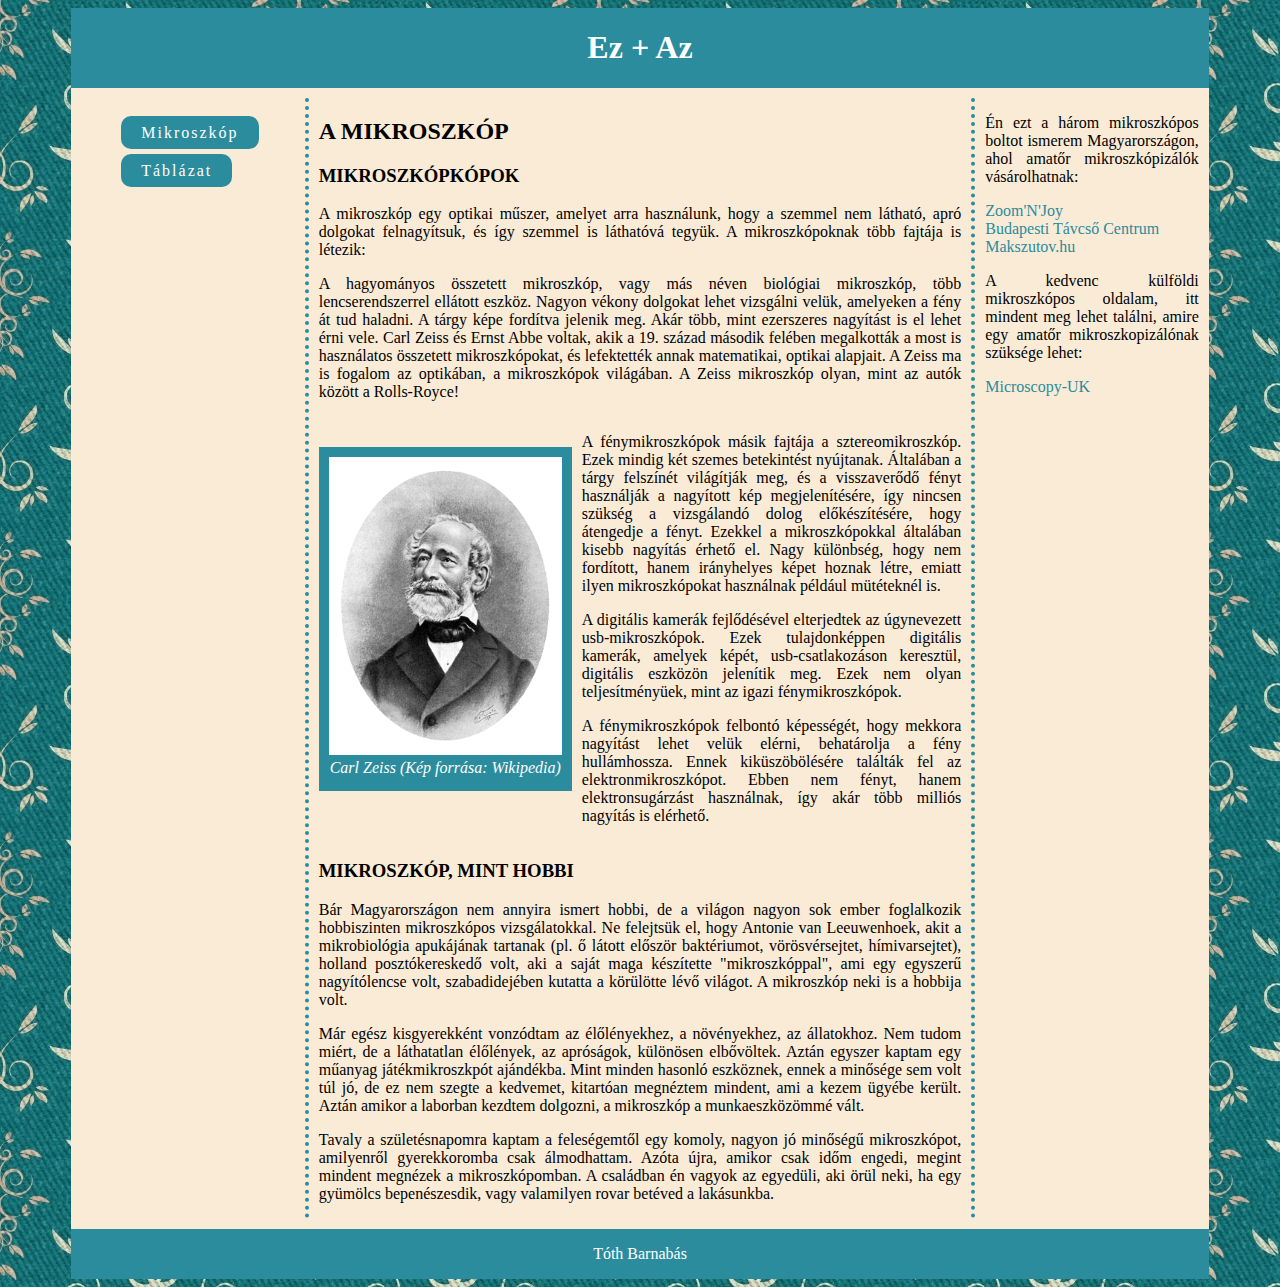
<file: index.html>
<!DOCTYPE html>
<html lang="hu">
<head>
    <meta charset="UTF-8">
    <meta name="viewport" content="width=device-width, initial-scale=1.0">
    <link rel="stylesheet" href="style.css">
    <title>Tóth Barnabás</title>
</head>
<body>
    <main>
        <header>
            <h1>Ez + Az</h1>
        </header>
        <nav>
            <ul>
                <li><a href="index.html">Mikroszkóp</a></li>
                <li><a href="tablazat.html">Táblázat</a></li>
            </ul>
        </nav>
        <article>
            <h2>A MIKROSZKÓP</h2>
            <h3>MIKROSZKÓPKÓPOK</h3>
            <div class="bekezdes">
                <p>A mikroszkóp egy optikai műszer, amelyet arra használunk, hogy a szemmel nem látható, apró dolgokat felnagyítsuk, és így szemmel is láthatóvá tegyük. A mikroszkópoknak több fajtája is létezik:</p>
            </div>
            <div class="bekezdes">
                <p>A hagyományos összetett mikroszkóp, vagy más néven biológiai mikroszkóp, több lencserendszerrel ellátott eszköz. Nagyon vékony dolgokat lehet vizsgálni velük, amelyeken a fény át tud haladni. A tárgy képe fordítva jelenik meg. Akár több, mint ezerszeres nagyítást is el lehet érni vele. Carl Zeiss és Ernst Abbe voltak, akik a 19. század második felében megalkották a most is használatos összetett mikroszkópokat, és lefektették annak matematikai, optikai alapjait. A Zeiss ma is fogalom az optikában, a mikroszkópok világában. A Zeiss mikroszkóp olyan, mint az autók között a Rolls-Royce!</p>
            </div>
        <div class="kepegyben">
            <div class="kep">
                <img src="kepek/Zeiss.png" alt="Carl Zeiss">
                <p>Carl Zeiss (Kép forrása: Wikipedia)</p>
            </div>
            <div>
                <p>A fénymikroszkópok másik fajtája a sztereomikroszkóp. Ezek mindig két szemes betekintést nyújtanak. Általában a tárgy felszínét világítják meg, és a visszaverődő fényt használják a nagyított kép megjelenítésére, így nincsen szükség a vizsgálandó dolog előkészítésére, hogy átengedje a fényt. Ezekkel a mikroszkópokkal általában kisebb nagyítás érhető el. Nagy különbség, hogy nem fordított, hanem irányhelyes képet hoznak létre, emiatt ilyen mikroszkópokat használnak például mütéteknél is.</p>
                <p>A digitális kamerák fejlődésével elterjedtek az úgynevezett usb-mikroszkópok. Ezek tulajdonképpen digitális kamerák, amelyek képét, usb-csatlakozáson keresztül, digitális eszközön jelenítik meg. Ezek nem olyan teljesítményüek, mint az igazi fénymikroszkópok.</p>
                <p>A fénymikroszkópok felbontó képességét, hogy mekkora nagyítást lehet velük elérni, behatárolja a fény hullámhossza. Ennek kiküszöbölésére találták fel az elektronmikroszkópot. Ebben nem fényt, hanem elektronsugárzást használnak, így akár több milliós nagyítás is elérhető.</p>
            </div>
        </div>
            
          </div class="kep">
            <h3>MIKROSZKÓP, MINT HOBBI</h3>
            <div class="bekezdes">
                <p>Bár Magyarországon nem annyira ismert hobbi, de a világon nagyon sok ember foglalkozik hobbiszinten mikroszkópos vizsgálatokkal. Ne felejtsük el, hogy Antonie van Leeuwenhoek, akit a mikrobiológia apukájának tartanak (pl. ő látott először baktériumot, vörösvérsejtet, hímivarsejtet), holland posztókereskedő volt, aki a saját maga készítette "mikroszkóppal", ami egy egyszerű nagyítólencse volt, szabadidejében kutatta a körülötte lévő világot. A mikroszkóp neki is a hobbija volt.</p>
            </div>
            <div class="bekezdes">
                <p>Már egész kisgyerekként vonzódtam az élőlényekhez, a növényekhez, az állatokhoz. Nem tudom miért, de a láthatatlan élőlények, az apróságok, különösen elbővöltek. Aztán egyszer kaptam egy műanyag játékmikroszkpót ajándékba. Mint minden hasonló eszköznek, ennek a minősége sem volt túl jó, de ez nem szegte a kedvemet, kitartóan megnéztem mindent, ami a kezem ügyébe került. Aztán amikor a laborban kezdtem dolgozni, a mikroszkóp a munkaeszközömmé vált.</p>
            </div>
            <div class="bekezdes">
                <p>Tavaly a születésnapomra kaptam a feleségemtől egy komoly, nagyon jó minőségű mikroszkópot, amilyenről gyerekkoromba csak álmodhattam. Azóta újra, amikor csak időm engedi, megint mindent megnézek a mikroszkópomban. A családban én vagyok az egyedüli, aki örül neki, ha egy gyümölcs bepenészesdik, vagy valamilyen rovar betéved a lakásunkba.</p>
            </div>
        </article>
        <aside>
            <div class="vasarlas">
                <p>Én ezt a három mikroszkópos boltot ismerem Magyarországon, ahol amatőr mikroszkópizálók vásárolhatnak:</p>
                <p class="kek">Zoom'N'Joy <br>
                Budapesti Távcső Centrum <br>
                Makszutov.hu </p>
            </div>
            <div class="vasarlas">
                <p>A kedvenc külföldi mikroszkópos oldalam, itt mindent meg lehet találni, amire egy amatőr mikroszkopizálónak szüksége lehet:</p>
                <p class="kek">Microscopy-UK</p>
            </div>
        </aside>
        <footer>
            <p>Tóth Barnabás</p>
        </footer>
    </main>
</body>
</html>
</file>
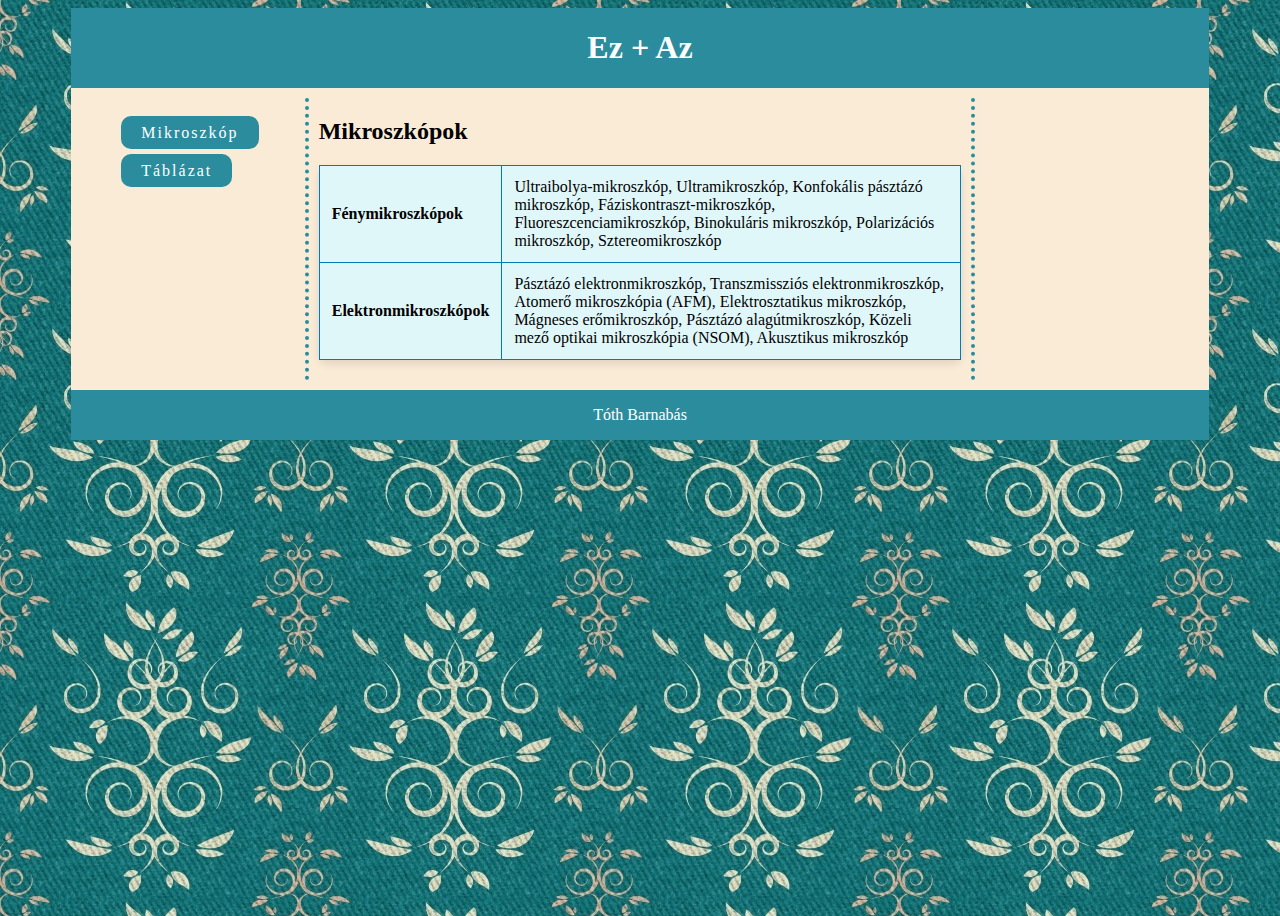
<file: tablazat.html>
<!DOCTYPE html>
<html lang="hu">
<head>
    <meta charset="UTF-8">
    <meta name="viewport" content="width=device-width, initial-scale=1.0">
    <link rel="stylesheet" href="style.css">
    <title>Tóth Barnabás</title>
</head>
<body>
    <main>
        <header>
            <h1>Ez + Az</h1>
        </header>
        <nav>
            <ul>
                <li><a href="index.html">Mikroszkóp</a></li>
                <li><a href="tablazat.html">Táblázat</a></li>
            </ul>
        </nav>
        <article>
            <h2>Mikroszkópok</h2>
            <table>
                <tr>
                    <td>Fénymikroszkópok</td>
                    <td>Ultraibolya-mikroszkóp, Ultramikroszkóp, Konfokális pásztázó mikroszkóp, Fáziskontraszt-mikroszkóp, Fluoreszcenciamikroszkóp, Binokuláris mikroszkóp, Polarizációs mikroszkóp, Sztereomikroszkóp</td>
                </tr>
                <tr>
                    <td>Elektronmikroszkópok</td>
                    <td>Pásztázó elektronmikroszkóp, Transzmissziós elektronmikroszkóp, Atomerő mikroszkópia (AFM), Elektrosztatikus mikroszkóp, Mágneses erőmikroszkóp, Pásztázó alagútmikroszkóp, Közeli mező optikai mikroszkópia (NSOM), Akusztikus mikroszkóp</td>
                </tr>
            </table>
        </article>
        <footer>
            <p>Tóth Barnabás</p>
        </footer>
    </main>
</body>
</html>
</file>
<file: style.css>
body {
    place-items: center;
    min-height: 100vh;
    background-image: url(kepek/hatter.jpg);
}

main {
    width: 90%;
    max-width: 1200px;
    display: grid;
    grid-template-columns: 1fr 3fr 1fr;
    grid-template-areas: 
        "h h h"
        "n a as"
        "f f f";
    grid-gap: 10px;
    background-color: antiquewhite;
    margin-top: 0;
}
header {
    grid-area: h;
    background-color: #2b8c9d;
}
nav {
    grid-area: n;
}
article {
    grid-area: a;
    border-right: 4px dotted #2b8c9d;
    border-left: 4px dotted #2b8c9d;
    padding-left: 10px;
    padding-right: 10px;
    text-align: justify;
}
aside {
    grid-area: as;
    text-align: justify;
    margin-right: 10px;
}
footer {
    grid-area: f;
    text-align: center;
    background-color: #2b8c9d;
    color: white;
}
h1 {
    color: white;
    text-align: center;
}
.kepegyben {
    display: grid;
    grid-template-columns: 1fr 1.5fr;
    gap: 10px;
}
.kep {
    background-color: #2b8c9d;
    padding: 10px;
    color: #ffffff;
    font-style: italic;
    margin-top: 30px;
    margin-bottom: 50px;
}

.kep img {
    width: 96%; 
    max-width: 250px;
    height: auto;
    border: 5px solid #ffffff;
    margin: 0 auto;
}

.kep p {
    background-color: #2b8c9d;
    color: #ffffff;
    margin: auto;
    text-align: center;
}
a {
    text-decoration: none;
    color: white;
    letter-spacing: 2px;
    padding: 8px 20px; 
    border-radius: 10px;
    background-color: #2b8c9d; 
    transition: all 0.3s ease;
}
a:hover {
    background-color: #085e9b;
    color: white;
    box-shadow: 0 4px 8px rgba(0, 0, 0, 0.2);
}
li {
    padding: 10px;
    ;
}
ul {
    list-style: none;
}
.kek {
    color: #2b8c9d;
}

table {
    width: 100%;
    max-width: 1000px;
    margin: 20px auto;
    border-collapse: collapse;
    border: 1px solid #007bb5;
    border-radius: 8px;
    box-shadow: 0 4px 8px rgba(0, 0, 0, 0.1);
}
th, td {
    padding: 12px;
    text-align: left;
    border: 1px solid #007bb5;
}
th {
    background-color: #007bb5;
    color: white;
}
td {
    background-color: #e0f7fa;
}
td:first-child {
    font-weight: bold;
}

@media (max-width: 1100px) {
    main {
        width: 100%;
    }
}
@media (max-width: 800px) {
    body {
        margin: 0;
    }
    nav{
        margin: auto;
    }
    .kepegyben {
        grid-template-columns: 1fr;
        margin-left: 10px;
        margin-right: 10px;
    }
    .kepegyben .kep {
        text-align: center;
    }
    main {
        width: 100%;
        grid-template-columns: 1fr;
        grid-template-areas: 
            "h"
            "n"
            "as"
            "a"
            "f";
    }
    aside{
        margin-left: 10px;
        margin-right: 10px;
    }
    table {
        width: 90%;
    }

    td, th {
        padding: 8px;
    }
}
</file>
